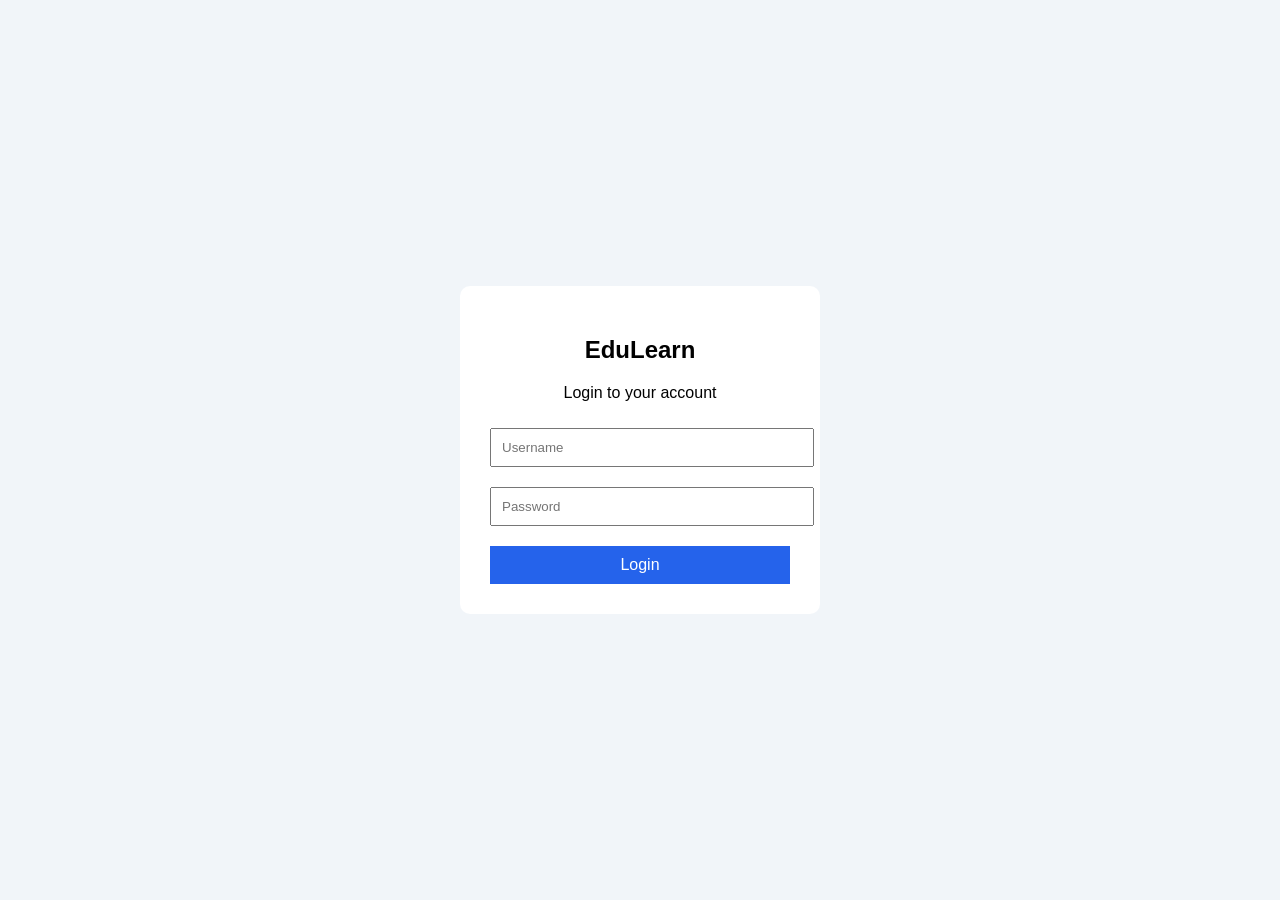
<file: index.html>
<!DOCTYPE html>
<html>
<head>
    <title>EduLearn</title>
    <link rel="stylesheet" href="style.css">
</head>
<body class="center">

<div class="login-box">
    <h2>EduLearn</h2>
    <p>Login to your account</p>

    <input type="text" placeholder="Username">
    <input type="password" placeholder="Password">

    <a href="dashboard.html" class="btn">Login</a>
</div>

</body>
</html>
</file>
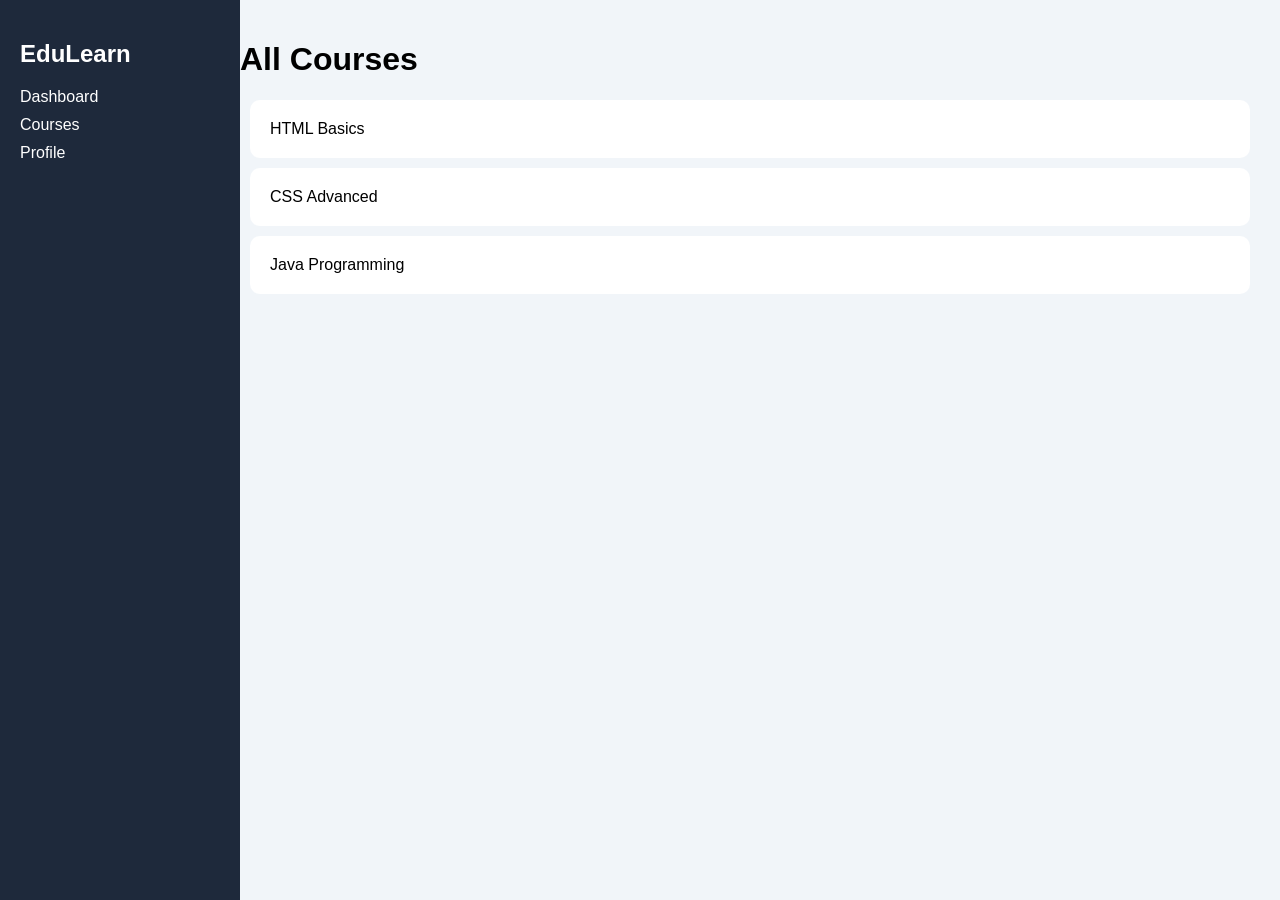
<file: admission.html>
<!DOCTYPE html>
<html>
<head>
    <title>Courses</title>
    <link rel="stylesheet" href="style.css">
</head>
<body>

<div class="sidebar">
    <h2>EduLearn</h2>
    <a href="dashboard.html">Dashboard</a>
    <a href="courses.html">Courses</a>
    <a href="profile.html">Profile</a>
</div>

<div class="main">
    <h1>All Courses</h1>

    <div class="card">HTML Basics</div>
    <div class="card">CSS Advanced</div>
    <div class="card">Java Programming</div>
</div>

</body>
</html>
</file>
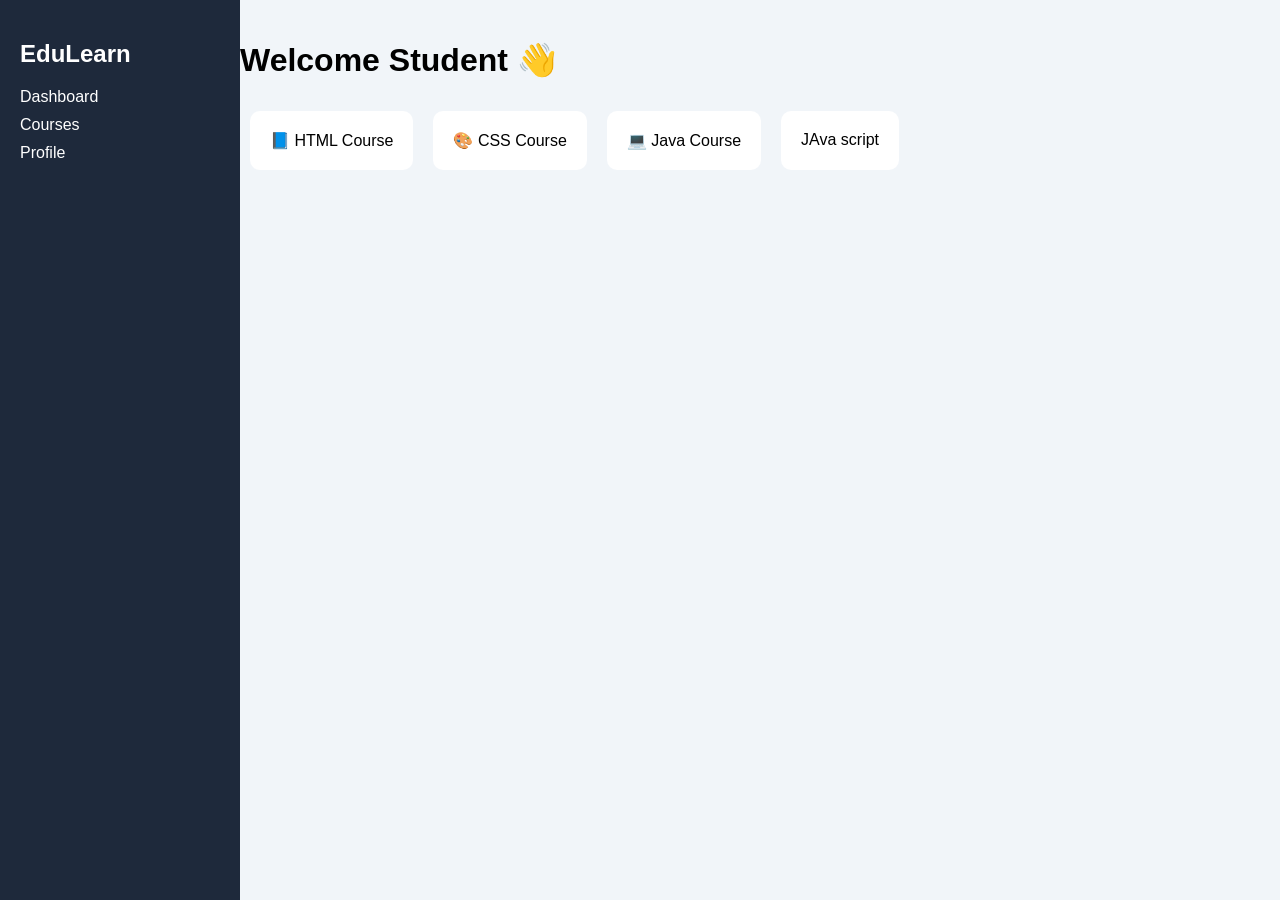
<file: courses.html>
<!DOCTYPE html>
<html>
<head>
    <title>Dashboard</title>
    <link rel="stylesheet" href="style.css">
</head>
<body>

<div class="sidebar">
    <h2>EduLearn</h2>
    <a href="dashboard.html">Dashboard</a>
    <a href="courses.html">Courses</a>
    <a href="profile.html">Profile</a>
</div>

<div class="main">
    <h1>Welcome Student 👋</h1>

    <div class="cards">
        <div class="card">📘 HTML Course</div>
        <div class="card">🎨 CSS Course</div>
        <div class="card">💻 Java Course</div>
        <div class="card">   JAva script</div>
    </div>
</div>

</body>
</html>
</file>
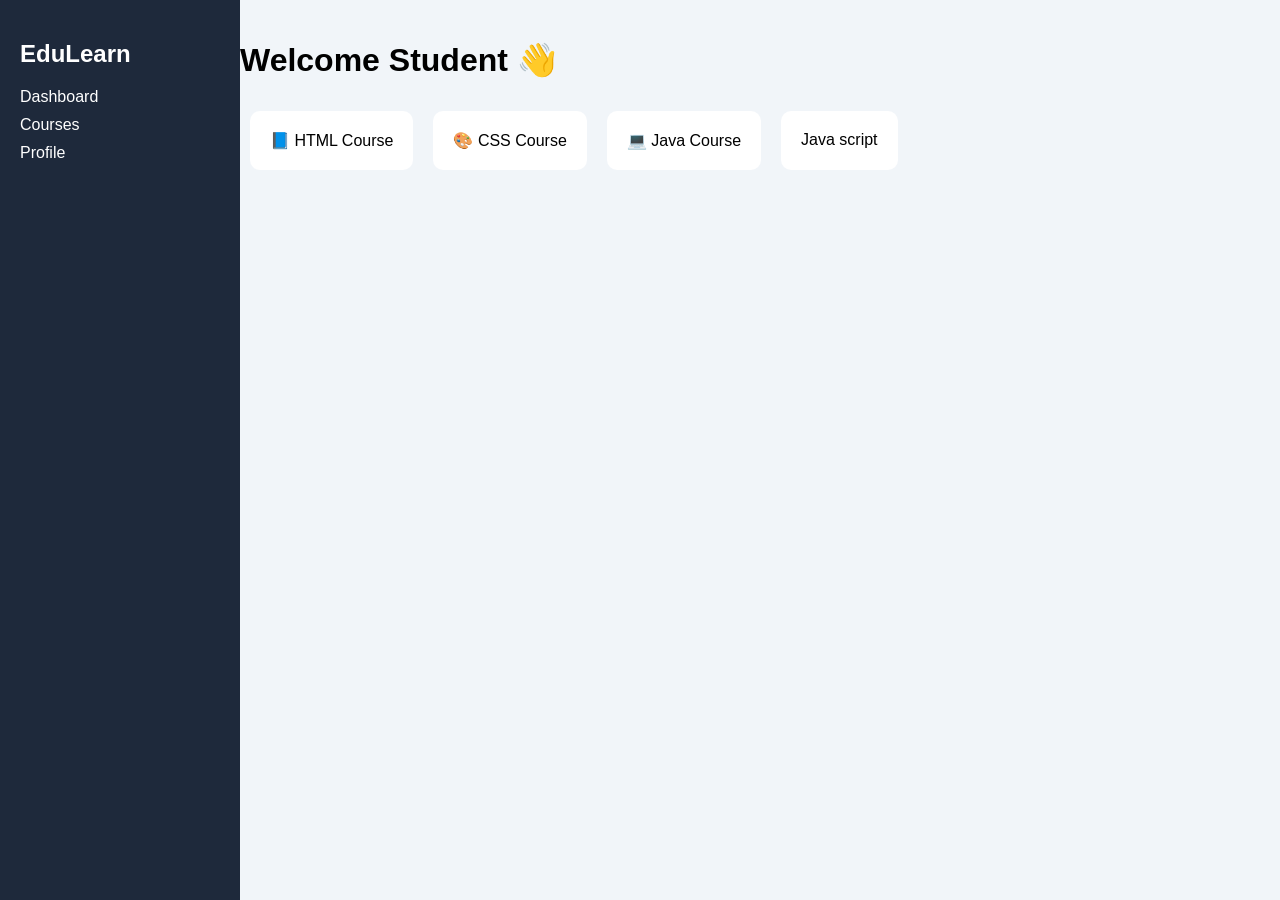
<file: dashboard.html>
<!DOCTYPE html>
<html>
<head>
    <title>Dashboard</title>
    <link rel="stylesheet" href="style.css">
</head>
<body>

<div class="sidebar">
    <h2>EduLearn</h2>
    <a href="dashboard.html">Dashboard</a>
    <a href="courses.html">Courses</a>
    <a href="profile.html">Profile</a>
</div>

<div class="main">
    <h1>Welcome Student 👋</h1>

    <div class="cards">
        <div class="card">📘 HTML Course</div>
        <div class="card">🎨 CSS Course</div>
        <div class="card">💻 Java Course</div>
        <div class="card">    Java script</div>
    </div>
</div>

</body>
</html>
</file>
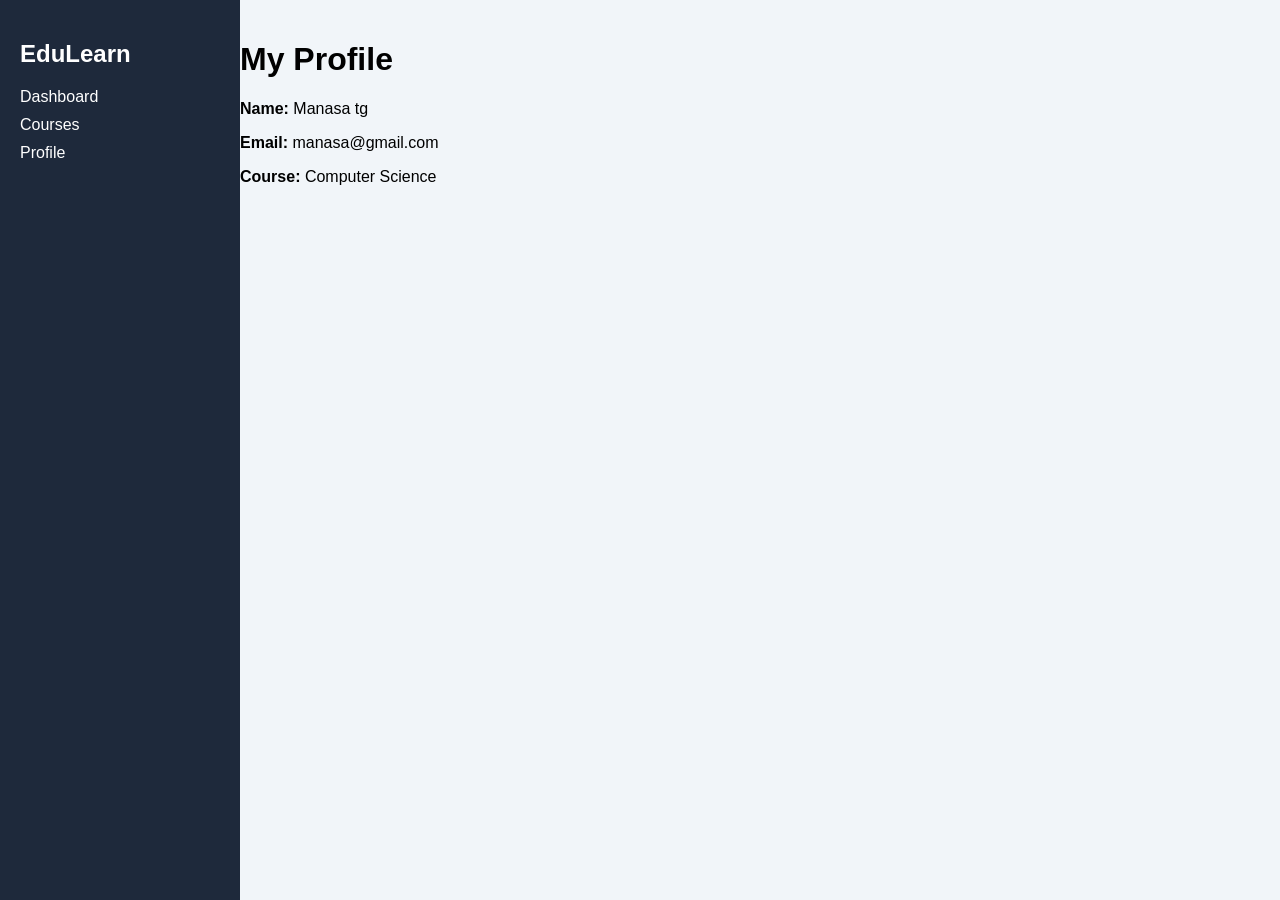
<file: profile.html>
<!DOCTYPE html>
<html>
<head>
    <title>Profile</title>
    <link rel="stylesheet" href="style.css">
</head>
<body>

<div class="sidebar">
    <h2>EduLearn</h2>
    <a href="dashboard.html">Dashboard</a>
    <a href="courses.html">Courses</a>
    <a href="profile.html">Profile</a>
</div>

<div class="main">
    <h1>My Profile</h1>

    <p><strong>Name:</strong> Manasa tg</p>
    <p><strong>Email:</strong> manasa@gmail.com</p>
    <p><strong>Course:</strong> Computer Science</p>
</div>

</body>
</html>
</file>
<file: style.css>
body {
    margin: 0;
    font-family: Arial;
    background: #f1f5f9;
}

/* Center login */
.center {
    display: flex;
    justify-content: center;
    align-items: center;
    height: 100vh;
}

/* Login Box */
.login-box {
    background: white;
    padding: 30px;
    border-radius: 10px;
    text-align: center;
    width: 300px;
}

.login-box input {
    width: 100%;
    margin: 10px 0;
    padding: 10px;
}

.btn {
    display: block;
    background: #2563eb;
    color: white;
    padding: 10px;
    text-decoration: none;
    margin-top: 10px;
}

/* Sidebar */
.sidebar {
    width: 200px;
    height: 100vh;
    background: #1e293b;
    color: white;
    position: fixed;
    padding: 20px;
}

.sidebar a {
    display: block;
    color: white;
    margin: 10px 0;
    text-decoration: none;
}

/* Main */
.main {
    margin-left: 220px;
    padding: 20px;
}

/* Cards */
.cards {
    display: flex;
}

.card {
    background: white;
    padding: 20px;
    margin: 10px;
    border-radius: 10px;
}
</file>
